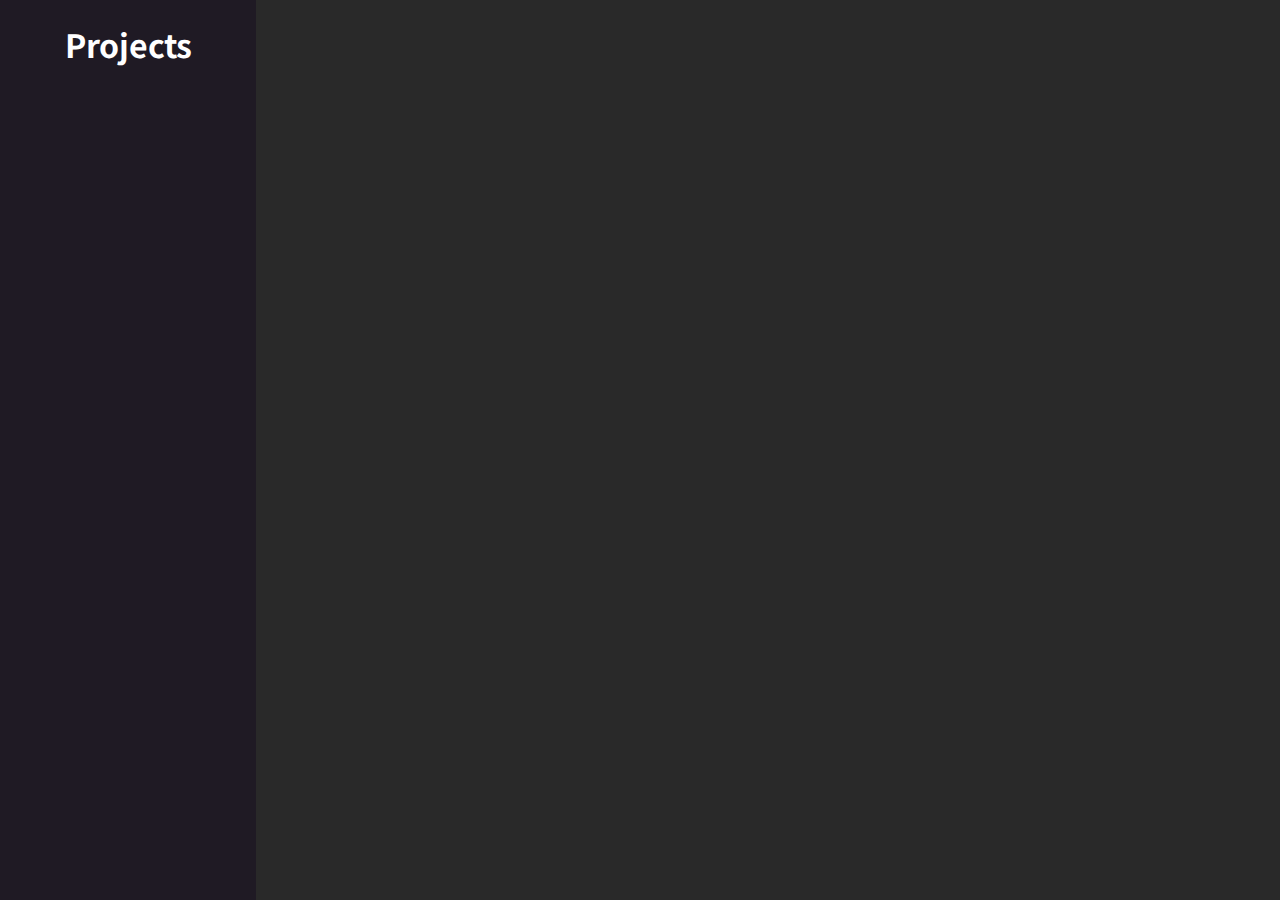
<file: index.html>
<!DOCTYPE html>
<html lang="en">
<head>
    <meta charset="UTF-8">
    <meta name="viewport" content="width=device-width, initial-scale=1.0">
    <title>Daan Breur | P5js-Projects</title>
    <link rel="stylesheet" href="src/style.css">
</head>
<body>
    <div id="projects" class="projects">
        <h1 class="title">Projects</h1>
    </div>
    <div class="sandbox" id="sandbox"></div>
    <script src="src/index.js"></script>
</body>
</html>
</file>
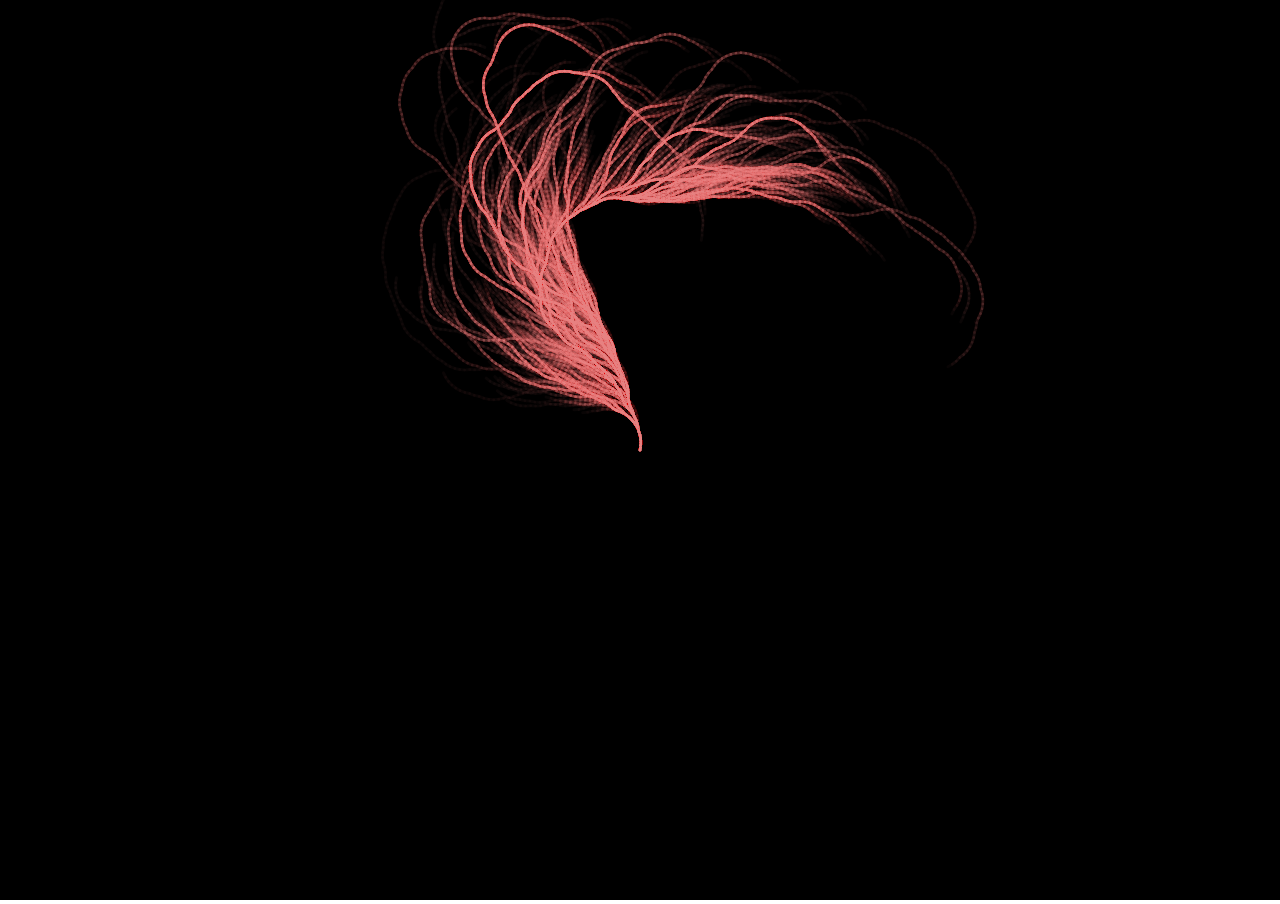
<file: CollatzConjecture/index.html>
<!DOCTYPE html>
<html>
	<head>
		<meta charset="UTF-8" />
		<meta http-equiv="X-UA-Compatible" content="IE=edge" />
		<meta name="viewport" content="width=device-width, initial-scale=1" />

		<title>CollatzConjecture</title>

		<script src="../libraries/p5.js"></script>
		<script src="../libraries/p5.dom.js"></script>
		<script src="../libraries/p5.sound.js"></script>
		<script src="sketch.js"></script>

		<style>
			body {
				margin: 0;
				padding: 0;
				overflow: hidden;
			}
			canvas {
				margin: auto;
			}
		</style>
	</head>
	<body></body>
</html>
</file>
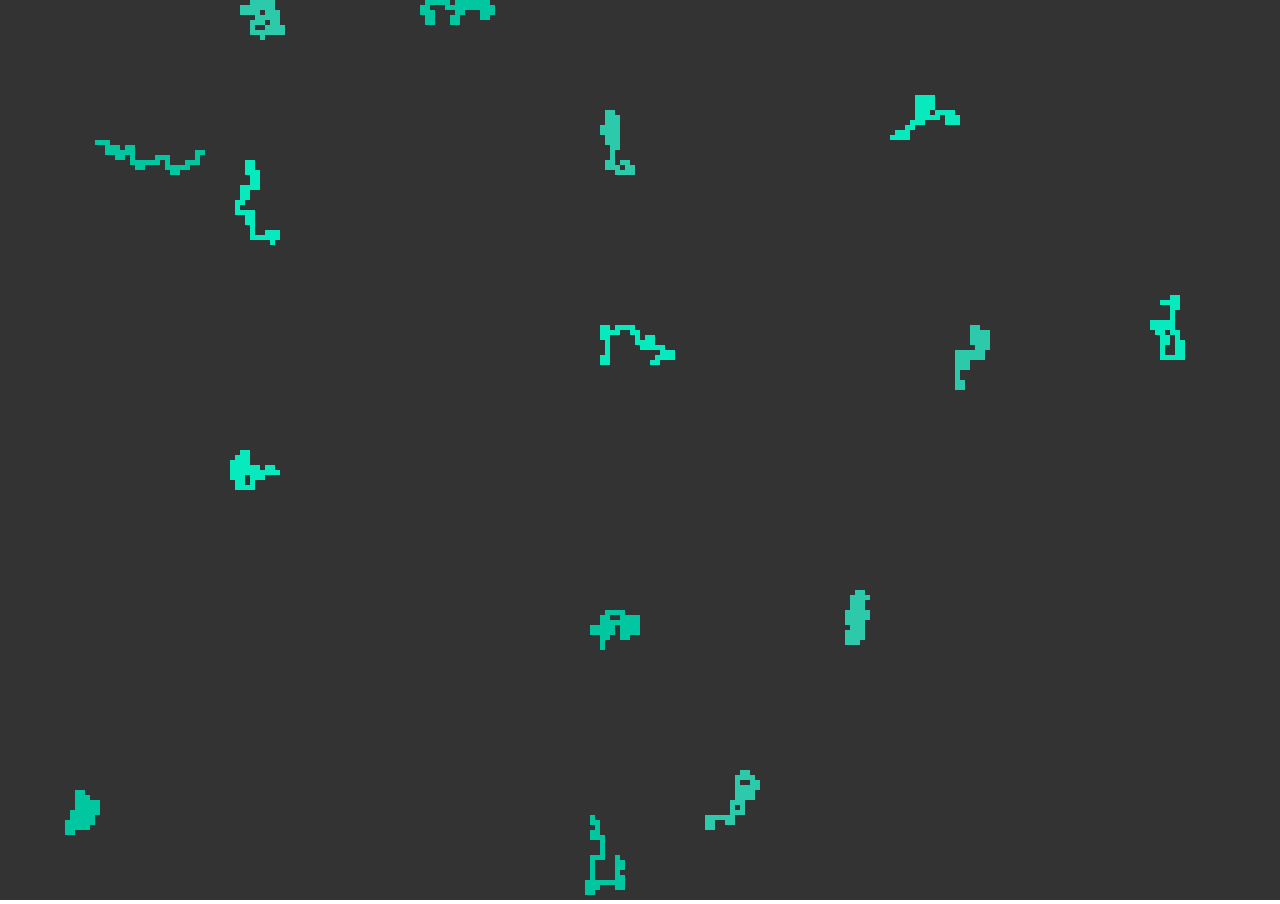
<file: GridOfColors/index.html>
<!DOCTYPE html>
<html>
	<head>
		<meta charset="UTF-8" />
		<meta http-equiv="X-UA-Compatible" content="IE=edge" />
		<meta name="viewport" content="width=device-width, initial-scale=1" />

		<title>GridOfColors</title>

		<script src="../libraries/p5.js"></script>
		<script src="../libraries/p5.dom.js"></script>
		<script src="../libraries/p5.sound.js"></script>
		<script src="sketch.js"></script>
		<script src="Cell.js"></script>

		<style>
			body {
				margin: 0;
				padding: 0;
				overflow: hidden;
			}
			canvas {
				margin: auto;
			}
		</style>
	</head>
	<body></body>
</html>
</file>
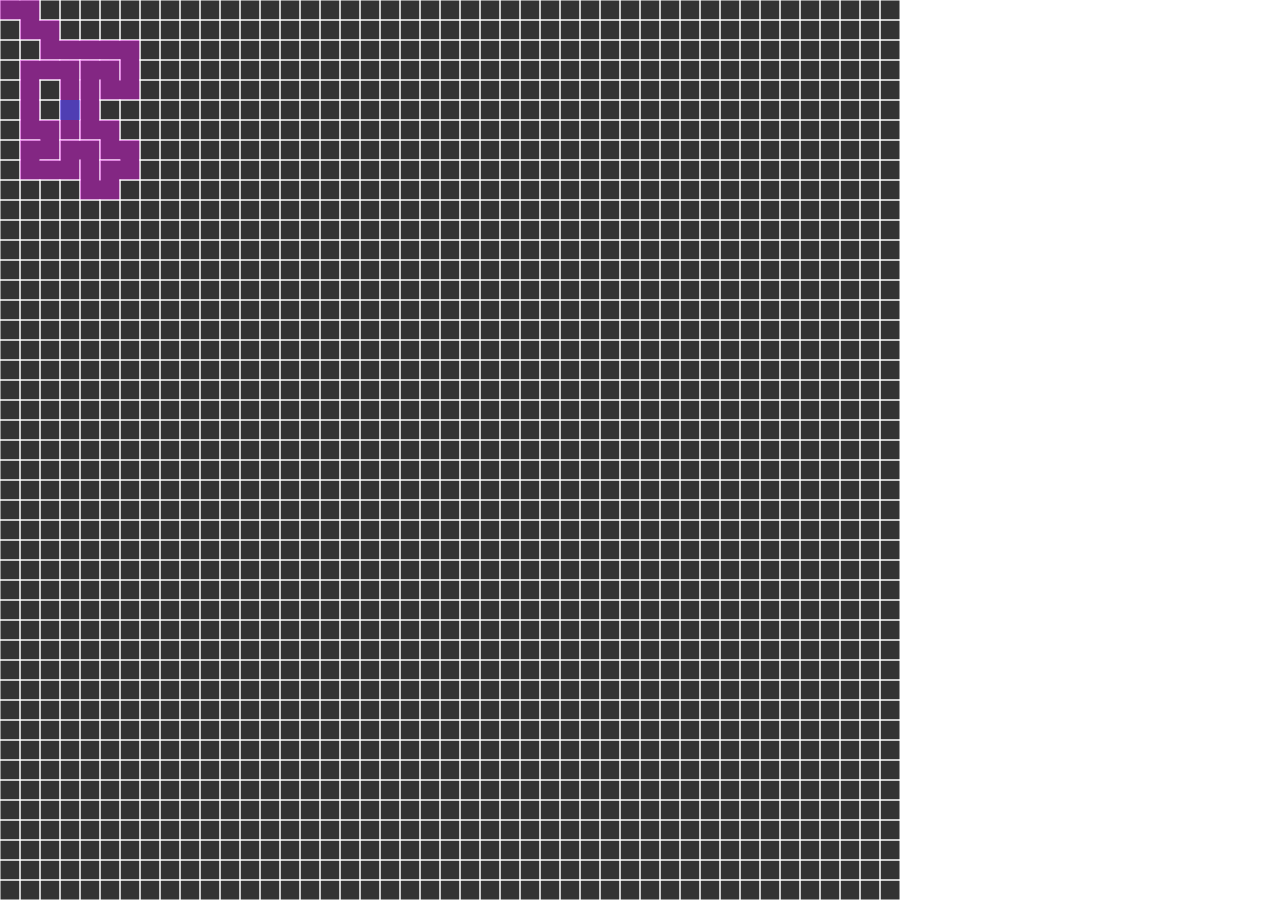
<file: MazeGeneration/index.html>
<!DOCTYPE html>
<html>
	<head>
		<meta charset="UTF-8" />
		<meta http-equiv="X-UA-Compatible" content="IE=edge" />
		<meta name="viewport" content="width=device-width, initial-scale=1" />

		<title>MazeGeneration</title>

		<script src="../libraries/p5.js"></script>
		<script src="../libraries/p5.dom.js"></script>
		<script src="../libraries/p5.sound.js"></script>
		<script src="sketch.js"></script>
		<script src="Cell.js"></script>

		<style>
			body {
				margin: 0;
				padding: 0;
				overflow: hidden;
			}
			canvas {
				margin: auto;
			}
		</style>
	</head>
	<body></body>
</html>
</file>
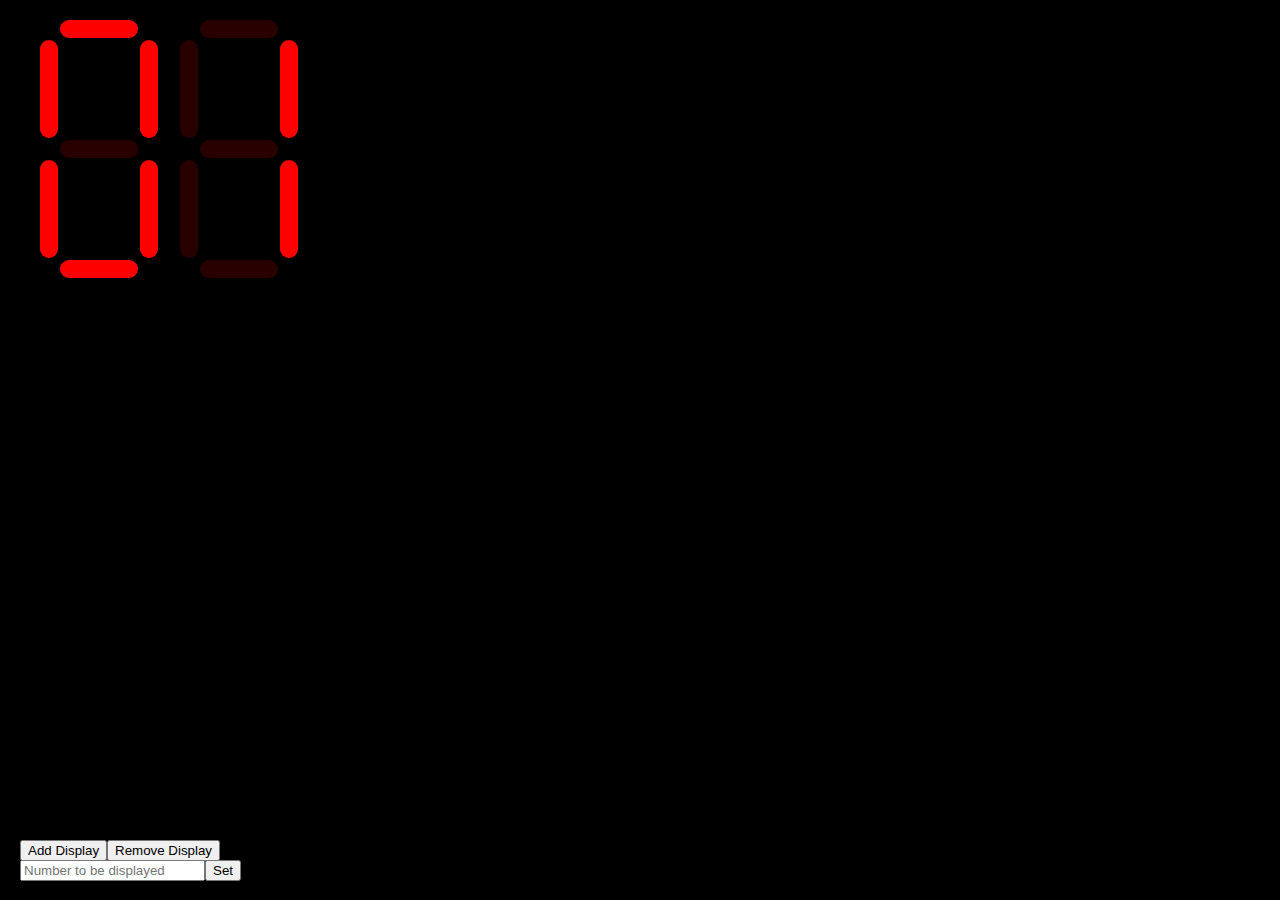
<file: SevenSegmentDisplay/index.html>
<!DOCTYPE html>
<html>
	<head>
		<meta charset="UTF-8" />
		<meta http-equiv="X-UA-Compatible" content="IE=edge" />
		<meta name="viewport" content="width=device-width, initial-scale=1" />

		<title>SevenSegmentDisplay</title>

		<script src="../libraries/p5.js"></script>
		<script src="../libraries/p5.dom.js"></script>
		<script src="../libraries/p5.sound.js"></script>
		<script src="sketch.js"></script>
		<script src="display.js"></script>
		
		<style>
			body {
				margin: 0;
				padding: 0;
				overflow: hidden;
			}
			canvas {
				margin: auto;
			}
		</style>
	</head>
	<body></body>
</html>
</file>
<file: src/style.css>
@import url('https://fonts.googleapis.com/css2?family=Noto+Sans+JP:wght@400;700&display=swap');

body {
  border:0px;
  margin: 0px;
  padding: 0px;
  overflow: hidden;

  display: flex;
  
  background-color: #292929;
  font-family: 'Noto Sans JP', sans-serif;
}

.projects {
  display: flex;
  flex-direction: column;
  align-items:center;

  width: 20%;
  height: 100vh;
  margin: 0;
  
  background-color: #1F1A24;
  color: #ffffff;
}

.projectLink { 
  color: #ffffff;  
  text-decoration: none; 
}

.sandbox {
  width: 80%;
  height: 100vh;
  margin: 0;
}

iframe { 
  margin: 0;
  padding: 0;
  width: 100%;
  height: 100%;
  border: none;
}
</file>
